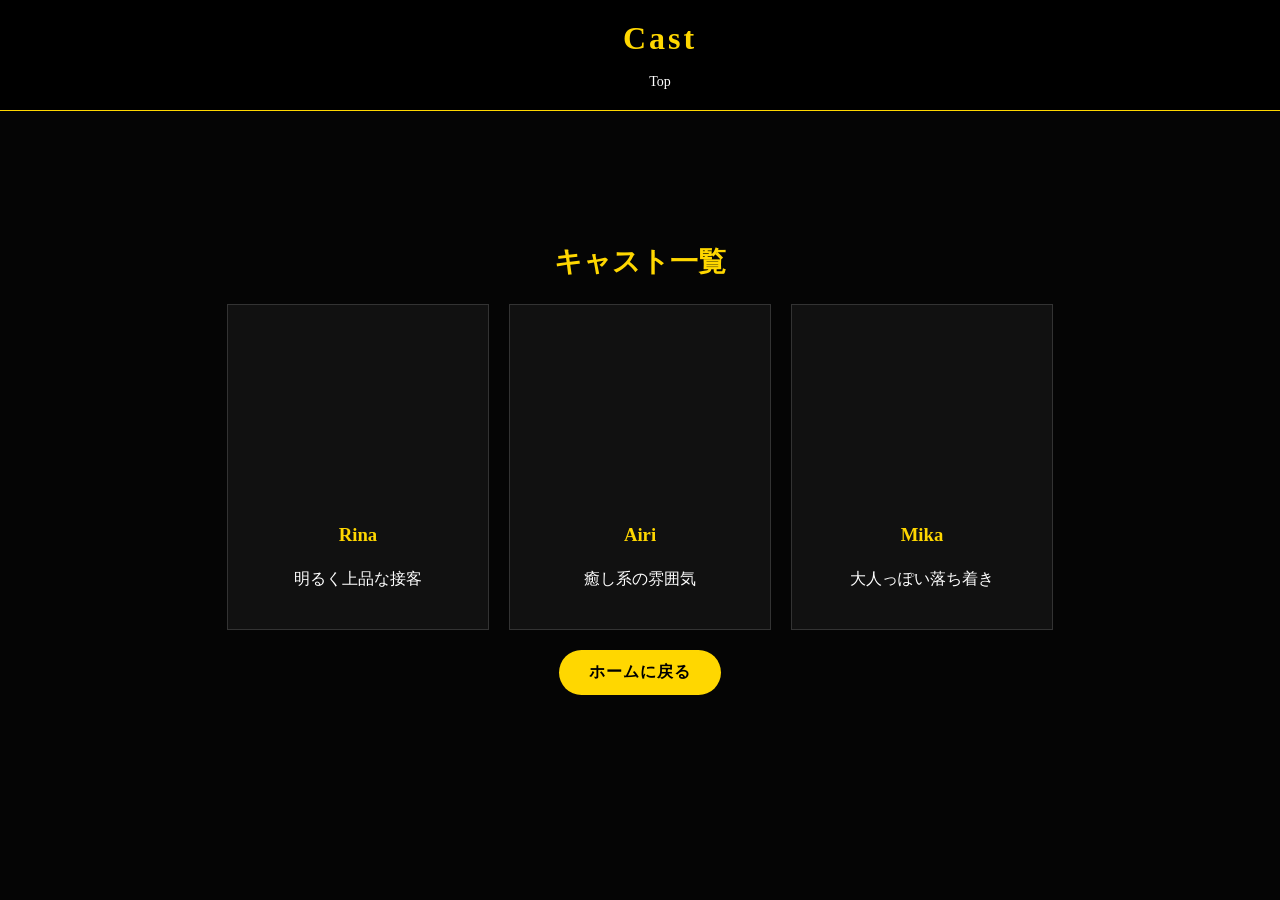
<file: cast.html>
<!DOCTYPE html>
<html>
<head>
  <meta charset="UTF-8">
  <meta name="viewport" content="width=device-width, initial-scale=1.0">
  <title>Cast | LETTY・DE・ROUGE</title>
  <link rel="stylesheet" href="style.css">
</head>
<body>

  <header>
    <h1>Cast</h1>
    <nav>
      <a href="index.html">Top</a>
    </nav>
  </header>

  <section class="section">
    <h2>キャスト一覧</h2>

    <div class="cast-list">
      <div class="cast-card">
        <div class="cast-photo"></div>
        <h3>Rina</h3>
        <p>明るく上品な接客</p>
      </div>

      <div class="cast-card">
        <div class="cast-photo"></div>
        <h3>Airi</h3>
        <p>癒し系の雰囲気</p>
      </div>

      <div class="cast-card">
        <div class="cast-photo"></div>
        <h3>Mika</h3>
        <p>大人っぽい落ち着き</p>
      </div>

    </div>
    <a href="index.html" class="button">ホームに戻る</a>
  </section>
</body>
</html>
</file>
<file: style.css>
html{
    scroll-behavior: smooth;
}
body{
    margin: 0;
    font-family: "Times New Roman",serif;
    background-color: #050505;
    color: white;
    padding-top: 100px;
}
header{
    background-color: rgba(0,0,0,0.85);
    padding: 20px;
    text-align: center;
    border-bottom: 1px solid gold;
    position: fixed;
    top: 0;
    width: 100%;
    z-index: 10;
}
header h1{
    color: gold;
    margin: 0;
    letter-spacing: 3px;
    font-size: 30pxpx;
}
nav{
    margin-top: 15px;
}
nav a{
    color: white;
    text-decoration: none;
    margin: 0 10px;
    font-size: 14px;
}
.hero {
    height: 500px;
    background: linear-gradient(rgba(0,0,0,0.6),rgba(0,0,0,0.8)),
                url("https://images.unsplash.com/photo-1519671482749-fd09be7ccebf")center/cover;
    background-size: cover;
    text-align: center;
    padding-top: 160px;
}
.hero h2 {
    font-size: 42px;
    color: gold;
    letter-spacing: 4px;
    margin-bottom: 20px;
}
.hero p {
    font-size: 18px;
    letter-spacing: 1px;
}
.button {
    font-size: 16px;
    display: inline-block;
    margin-top: 20px;
    padding: 12px 30px;
    background-color: gold;
    color: black;
    text-decoration: none;
    border-radius: 30px;
    font-weight: bold;
    transition: 0.3s;
    letter-spacing: 1px;
}
.button:hover {
    background-color: #8b0000;
    color: white;
    transform: scale(1.05);
    transition: 0.3s;
}
.section{
    padding: 90px 20px;
    text-align: center;
    padding-top: 120px;
}
.section h2{
    color: gold;
    font-size: 28px;
}
.section p{
    max-width: 600px;
    margin: 15px auto;
    line-height: 1.8;
}
.price-box{
    display: inline-block;
    border: 1px solid gold;
    padding: 25px 50px;
    margin-top: 20px;
    background-color: #111;
    border-radius: 10px;
}
.price-box p{
    font-size: 18px;
    margin: 10px 0;
}
.cast-list{
    display: flex;
    justify-content: center;
    gap: 20px;
    flex-wrap: wrap;
}
.cast-card{
    background-color: #111;
    width: 220px;
    padding: 20px;
    border: 1px solid #333;
    transition: 0.3s;
}
.cast-card:hover{
    transform: translateY(-10px);
    box-shadow: 0 15px 40px rgba(212,175,55,0.4);
}
.cast-photo{
    width: 100%;
    height: 180px;
    background: url("https://images.unsplash.com/photo-1529626455594-4ff0802cfb7e?auto=format&fit=crop&w=300&q=80") center/cover;
    border-radius: 10px;
}
.cast-card h3{
    color: gold;
}
.contact{
    text-align: center;
    padding: 60px 20px;
background-color: #111;
}
.contact .button{
    display: block;
    width: 200px;
    margin: 25px auto;
    padding: 14px;
    font-size: 16px;
}
footer{
    text-align: center;
    padding: 20px;
    color: gray;
    background-color: #050505;
}
@media (max-width: 600px) {
    header h1{
        font-size: 24px;
        letter-spacing: 1px;
    }
    .hero h2{
        font-size: 26px;
    }
    .hero{
        height: 400px;
        padding-top: 120px;
    }
    nav a{
        display: inline-block;
        margin: 5px;
    }
}
#concept{
    background-color: #0a0a0a;
}
#price{
    background-color: #111;
}
#cast{
    background-color: #0a0a0a;
}
#access{
    background-color: #111;
}
.campaign {
  text-align: center;
  padding: 60px 20px;
  background-color: #111;
}

.campaign h2 {
  color: gold;
  font-size: 28px;
}

.discount {
  font-size: 24px;
  color: #ff2a2a;
  font-weight: bold;
  margin-top: 10px;
}
</file>
